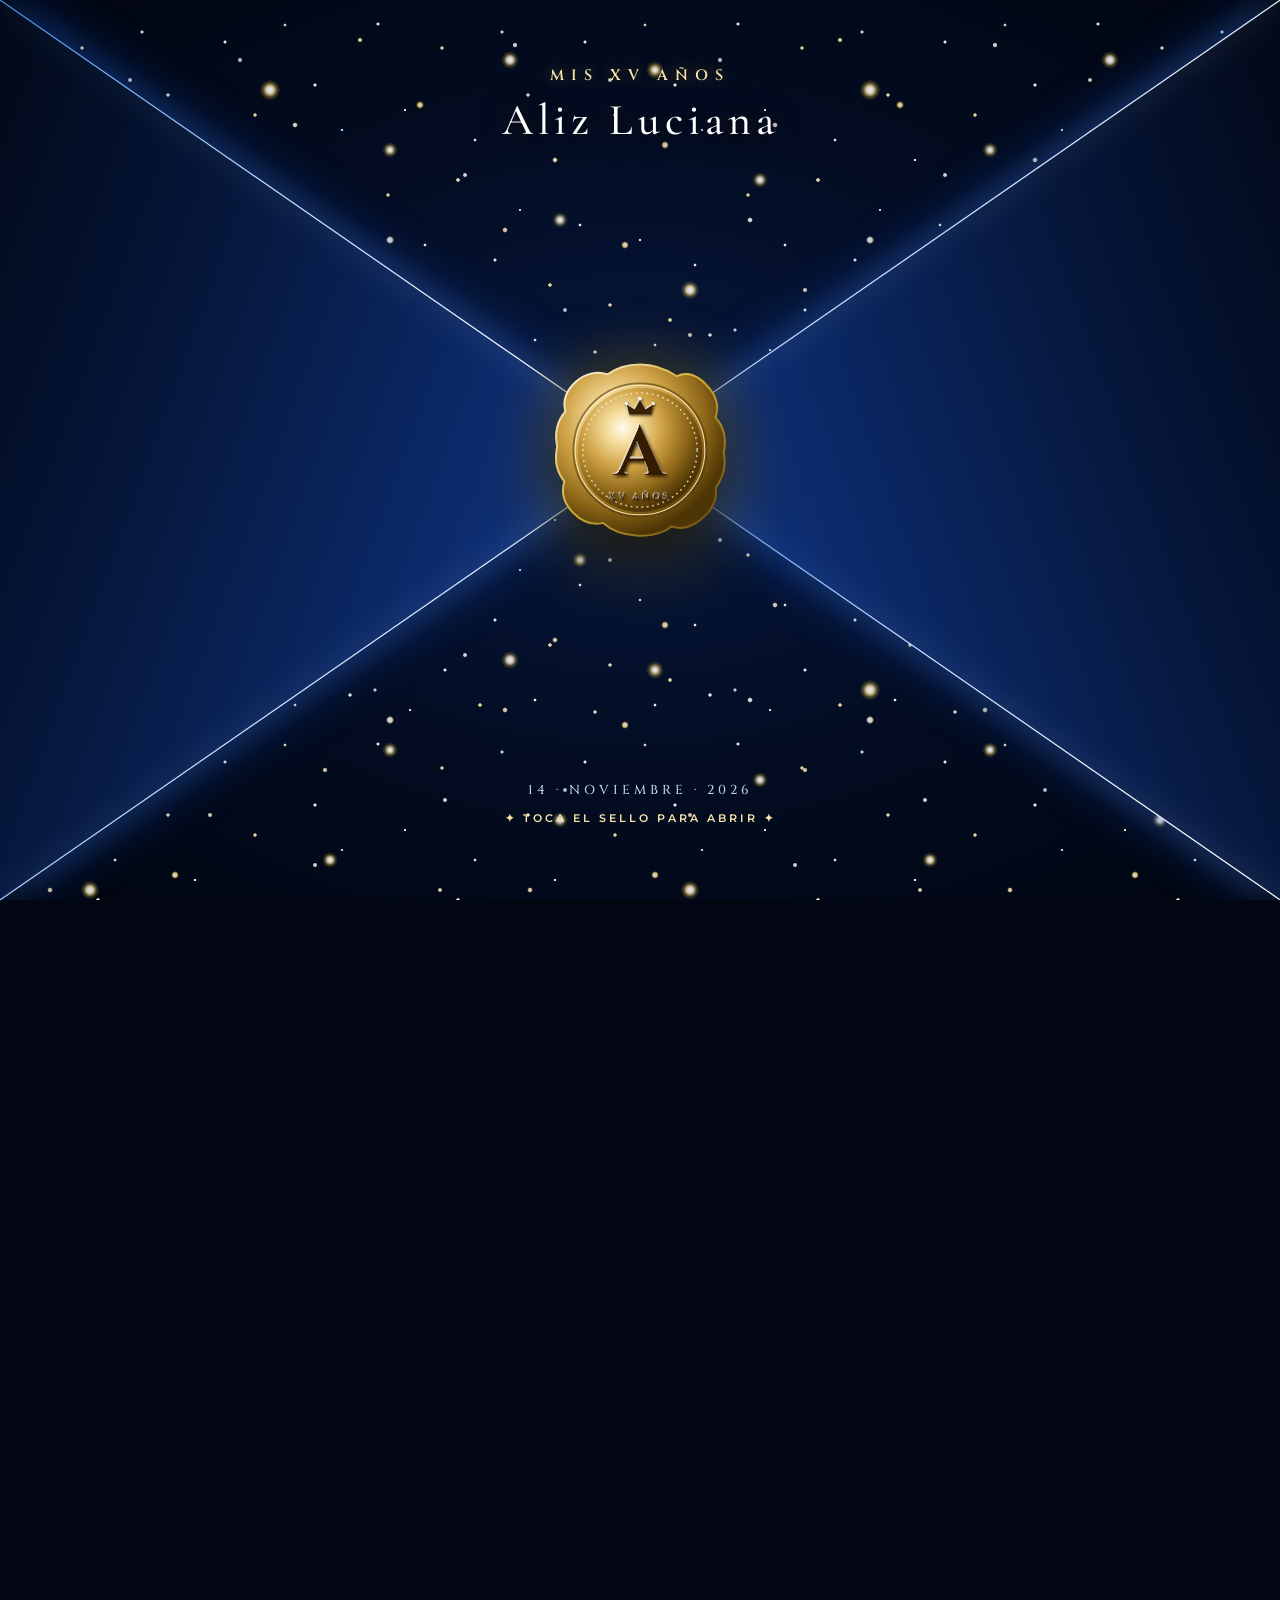
<file: index.html>
<!DOCTYPE html>
<html lang="es">


<head>
    <meta charset="UTF-8">
    <meta name="viewport" content="width=device-width, initial-scale=1.0">

    <!-- Título de la invitación -->
    <title>Mis XV Años | Aliz Luciana</title>

    <!-- Descripción general -->
    <meta name="description"
        content="Con mucha ilusión, te invito a celebrar mis XV años. Acompáñame el 14 de noviembre de 2026 a las 8:00 p. m. para compartir una noche inolvidable.">

    <meta name="author" content="Aliz Luciana">
    <meta name="robots" content="index, follow">
    <meta name="theme-color" content="#06183e">

    <!-- VISTA PREVIA PARA WHATSAPP, FACEBOOK Y OTRAS REDES -->
    <meta property="og:type" content="website">
    <meta property="og:locale" content="es_PE">
    <meta property="og:site_name" content="Mis XV Años">

    <meta property="og:title"
        content="Mis XV Años | Aliz Luciana ✨">

    <meta property="og:description"
        content="Una noche mágica, una nueva historia y momentos inolvidables. Te espero el 14 de noviembre de 2026 a las 8:00 p. m.">

    <meta property="og:url"
        content="https://misxvalizroblez.vercel.app/">

    <!-- Utilizamos la portada que ya tienes en tu proyecto -->
    <meta property="og:image"
        content="https://misxvalizroblez.vercel.app/Images/image.png">

    <meta property="og:image:alt"
        content="Portada de la invitación de los XV años de Aliz Luciana">

    <!-- Compatibilidad con tarjetas de vista previa -->
    <meta name="twitter:card" content="summary_large_image">
    <meta name="twitter:title"
        content="Mis XV Años | Aliz Luciana">
    <meta name="twitter:description"
        content="Acompáñame a celebrar mis XV años el 14 de noviembre de 2026.">
    <meta name="twitter:image"
        content="https://misxvalizroblez.vercel.app/Images/image.png">

    <!-- Google Fonts -->
    <link rel="preconnect" href="https://fonts.googleapis.com">
    <link rel="preconnect" href="https://fonts.gstatic.com" crossorigin>

    <link
        href="https://fonts.googleapis.com/css2?family=Cinzel:wght@400;500;600;700&family=Cormorant+Garamond:ital,wght@0,300;0,400;0,500;0,600;0,700;1,400;1,600&family=Great+Vibes&family=Montserrat:wght@300;400;500;600&display=swap"
        rel="stylesheet">

    <!-- CSS de tu invitación -->
    <link rel="stylesheet" href="styles.css">
</head>


<body>

    <!-- =========================================
         PANTALLA DE ENTRADA: SOBRE REAL CON SELLO A L
    ========================================== -->
    <div id="entrada" class="entrada entrada-sobre">

        <!-- Fondo Estrellado Profundo -->
        <div class="estrellas-fondo" aria-hidden="true"></div>

        <!-- Texto Superior (Cielo Estrellado) -->
        <div class="texto-v-superior">
            <p class="xv-sub">MIS XV AÑOS</p>
            <h1 class="xv-nombre">Aliz Luciana</h1>
        </div>

        <!-- Solapa Izquierda con Borde Resplandeciente -->
        <div class="solapa solapa-izq" aria-hidden="true">
            <svg viewBox="0 0 100 100" preserveAspectRatio="none">
                <defs>
                    <linearGradient id="gradienteFlapIzq" x1="0%" y1="0%" x2="100%" y2="50%">
                        <stop offset="0%" stop-color="#020817" />
                        <stop offset="40%" stop-color="#06183e" />
                        <stop offset="85%" stop-color="#0d2e73" />
                        <stop offset="100%" stop-color="#1443a0" />
                    </linearGradient>
                    <linearGradient id="bordeLuzFlap" x1="0%" y1="0%" x2="100%" y2="50%">
                        <stop offset="0%" stop-color="#55a5ff" stop-opacity="0.85" />
                        <stop offset="50%" stop-color="#c5e0ff" stop-opacity="1" />
                        <stop offset="100%" stop-color="#ffffff" stop-opacity="1" />
                    </linearGradient>
                    <filter id="resplandorLinea" x="-30%" y="-30%" width="160%" height="160%">
                        <feGaussianBlur stdDeviation="1.5" result="glow"/>
                        <feComposite in="SourceGraphic" in2="glow" operator="over"/>
                    </filter>
                </defs>
                <polygon points="0,0 100,50 0,100" fill="url(#gradienteFlapIzq)" />
                <line x1="0" y1="0" x2="100" y2="50" stroke="url(#bordeLuzFlap)" stroke-width="1.2" vector-effect="non-scaling-stroke" filter="url(#resplandorLinea)" />
                <line x1="100" y1="50" x2="0" y2="100" stroke="url(#bordeLuzFlap)" stroke-width="1.2" vector-effect="non-scaling-stroke" filter="url(#resplandorLinea)" />
            </svg>
        </div>

        <!-- Solapa Derecha con Borde Resplandeciente -->
        <div class="solapa solapa-der" aria-hidden="true">
            <svg viewBox="0 0 100 100" preserveAspectRatio="none">
                <defs>
                    <linearGradient id="gradienteFlapDer" x1="100%" y1="0%" x2="0%" y2="50%">
                        <stop offset="0%" stop-color="#020817" />
                        <stop offset="40%" stop-color="#06183e" />
                        <stop offset="85%" stop-color="#0d2e73" />
                        <stop offset="100%" stop-color="#1443a0" />
                    </linearGradient>
                </defs>
                <polygon points="100,0 0,50 100,100" fill="url(#gradienteFlapDer)" />
                <line x1="100" y1="0" x2="0" y2="50" stroke="url(#bordeLuzFlap)" stroke-width="1.2" vector-effect="non-scaling-stroke" filter="url(#resplandorLinea)" />
                <line x1="0" y1="50" x2="100" y2="100" stroke="url(#bordeLuzFlap)" stroke-width="1.2" vector-effect="non-scaling-stroke" filter="url(#resplandorLinea)" />
            </svg>
        </div>

        <!-- Botón Central: Sello de Cera Real con Monograma "A L" -->
        <div class="boton-sello-contenedor">
            <button type="button" class="btn-sello" id="abrirInvitacion" aria-label="Abrir invitación de Aliz Luciana">
                <svg viewBox="0 0 200 200" xmlns="http://www.w3.org/2000/svg">
                    <defs>
                        <radialGradient id="selloCeraGrad" cx="36%" cy="32%" r="68%">
                            <stop offset="0%" stop-color="#fffbee" />
                            <stop offset="18%" stop-color="#f6dfa0" />
                            <stop offset="48%" stop-color="#cda043" />
                            <stop offset="78%" stop-color="#8a6417" />
                            <stop offset="100%" stop-color="#4d3505" />
                        </radialGradient>
                        <linearGradient id="selloBordeLuz" x1="0%" y1="0%" x2="100%" y2="100%">
                            <stop offset="0%" stop-color="#ffffff" />
                            <stop offset="45%" stop-color="#d4af37" />
                            <stop offset="100%" stop-color="#604207" />
                        </linearGradient>
                        <filter id="debossAL" x="-30%" y="-30%" width="160%" height="160%">
                            <feDropShadow dx="-1" dy="-1.5" stdDeviation="0.8" flood-color="#ffffff" flood-opacity="0.65"/>
                            <feDropShadow dx="1.5" dy="2.2" stdDeviation="1.5" flood-color="#2a1801" flood-opacity="0.85"/>
                        </filter>
                    </defs>

                    <!-- Borde exterior orgánico de cera real derretida -->
                    <path d="M100,5 C116,5 129,10 141,18 C153,12 165,18 174,28 C184,38 188,51 184,64 C194,75 196,89 193,103 C196,117 192,131 184,142 C186,155 180,167 170,175 C160,185 147,189 135,185 C124,194 110,196 96,195 C82,194 69,190 59,181 C47,184 35,179 26,170 C16,160 12,148 16,135 C7,124 5,110 8,96 C5,82 8,68 17,57 C14,45 19,33 29,24 C39,15 52,12 64,16 C76,7 89,5 100,5 Z" 
                          fill="url(#selloCeraGrad)" 
                          stroke="url(#selloBordeLuz)" 
                          stroke-width="2.2" />

                    <!-- Borde biselado interior -->
                    <circle cx="100" cy="100" r="74" fill="none" stroke="#543a08" stroke-width="2" opacity="0.6" />
                    <circle cx="100" cy="100" r="72" fill="none" stroke="#fff4cc" stroke-width="1.2" opacity="0.85" />
                    <circle cx="100" cy="100" r="69" fill="url(#selloCeraGrad)" />

                    <!-- Aro de perlas doradas -->
                    <circle cx="100" cy="100" r="63.5" fill="none" stroke="#fff7d9" stroke-width="1.6" stroke-dasharray="2 4" opacity="0.8" />

                    <!-- Corona imperial sobre el monograma -->
                    <g transform="translate(100, 52) scale(0.68)" filter="url(#debossAL)">
                        <path d="M-18,12 L-22,-4 L-9,4 L0,-12 L9,4 L22,-4 L18,12 Z" fill="#382202"/>
                        <circle cx="-22" cy="-5" r="2.2" fill="#fff" opacity="0.95"/>
                        <circle cx="0" cy="-13" r="2.8" fill="#fff" opacity="0.95"/>
                        <circle cx="22" cy="-5" r="2.2" fill="#fff" opacity="0.95"/>
                    </g>

                    <!-- Monograma Central: Letra A Mayúscula Imperial (Aliz) -->
                    <g filter="url(#debossAL)">
                        <text x="100" y="128" 
                              font-family="'Cinzel', Georgia, serif" 
                              font-size="78" 
                              font-weight="700" 
                              fill="#341f02" 
                              text-anchor="middle">A</text>
                    </g>

                    <!-- Texto grabado inferior -->
                    <text x="100" y="156" 
                          font-family="'Cinzel', serif" 
                          font-size="10" 
                          letter-spacing="3" 
                          font-weight="700" 
                          fill="#3a2403" 
                          text-anchor="middle"
                          filter="url(#debossAL)">XV AÑOS</text>
                </svg>
            </button>
        </div>

        <!-- Texto Inferior (Cielo Estrellado) -->
        <div class="texto-v-inferior">
            <p class="fecha-sub">14 · NOVIEMBRE · 2026</p>
            <p class="indicacion">✦ TOCA EL SELLO PARA ABRIR ✦</p>
        </div>

    </div>


    <!-- =========================================
         INVITACIÓN COMPLETA
    ========================================== -->
    <div id="invitacion" class="invitacion">

        <!-- Música de Fondo -->
        <audio id="musica" loop preload="auto">
            <source
                src="music/Bruno Mars - Risk It All [Official Music Video] - Bruno Mars.mp3"
                type="audio/mpeg">
        </audio>

        <!-- Botón Flotante de Música -->
        <button
            type="button"
            id="btnMusica"
            class="btn-musica"
            aria-label="Activar o pausar música">
            <span class="icono-nota">♫</span>
        </button>


        <!-- =========================================
             1. PORTADA PRINCIPAL
        ========================================== -->
        <section class="hero" id="inicio">

           

            <div class="hero-marco">
                <img
                    src="Images/hero.jpg"
                    alt="Invitación oficial de los XV años de Aliz"
                    class="imagen-portada">
                <div class="hero-vignette" aria-hidden="true"></div>
            </div>

            <div class="scroll-indicador" aria-hidden="true">
                <span></span>
                <p>DESLIZA PARA CONTINUAR</p>
                <div class="flecha-abajo">✦</div>
            </div>

        </section>


        <!-- =========================================
             2. MIS PADRES Y HERMANO
        ========================================== -->
        <section class="seccion familia-section" id="familia">

            <div class="estrellas" aria-hidden="true"></div>

            <div class="familia-tarjeta-marco">

                <div class="adorno-superior" aria-hidden="true">
                    <span></span>
                    <span class="simbolo">✧ ✦ ✧</span>
                    <span></span>
                </div>

                <p class="intro-emotiva">
                    Con la bendición de Dios y el amor incondicional de:
                </p>

                <div class="bloque-familiar">
                    <h2 class="titulo-padres">Mis Padres</h2>
                    <p class="nombres-padres">Luz Ramos Ramírez</p>
                    <p class="simbolo-y">&amp;</p>
                    <p class="nombres-padres">Ronald Robles Chaupis</p>
                </div>

                <div class="separador-dorado" aria-hidden="true">
                    <span></span>
                    <span class="rombo">✦</span>
                    <span></span>
                </div>

                <div class="bloque-familiar">
                    <h2 class="titulo-padres">Mi Hermano</h2>
                    <p class="nombres-padres">André Robles Ramos</p>
                </div>

                <p class="familia-dedicatoria">
                    “Gracias por ser mi guía, mi refugio y el motivo de mis mayores alegrías.”
                </p>

            </div>
        </section>


        <!-- =========================================
             3. CUENTA REGRESIVA Y FECHA
        ========================================== -->
        <section class="seccion cuenta" id="fecha">

            <div class="estrellas" aria-hidden="true"></div>

            <p class="frase-emotiva-intro">
               
            </p>

            <div class="fecha-cosmica">

                <div class="fecha-lateral">
                    <span class="sub-label">DÍA</span>
                    <span class="valor-label">SÁBADO</span>
                </div>

                <div class="fecha-centro">
                    <span class="fecha-dia">14</span>
                    <span class="fecha-mes">NOVIEMBRE</span>
                    <span class="fecha-anio">2026</span>
                </div>

                <div class="fecha-lateral">
                    <span class="sub-label">HORA</span>
                    <span class="valor-label">8:00 P.M.</span>
                </div>

            </div>

            <p class="titulo-pequeno">
                ✦ QUE EMPIECE LA CUENTA REGRESIVA ✦
            </p>

            <h2 class="cuenta-titulo">Falta muy poco</h2>

            <div class="contador" role="timer" aria-live="polite">

                <div class="contador-item">
                    <strong id="dias">00</strong>
                    <span>DÍAS</span>
                </div>

                <div class="separador">:</div>

                <div class="contador-item">
                    <strong id="horas">00</strong>
                    <span>HORAS</span>
                </div>

                <div class="separador">:</div>

                <div class="contador-item">
                    <strong id="minutos">00</strong>
                    <span>MINUTOS</span>
                </div>

                <div class="separador">:</div>

                <div class="contador-item">
                    <strong id="segundos">00</strong>
                    <span>SEGUNDOS</span>
                </div>

            </div>

            <a
                href="https://calendar.google.com/calendar/render?action=TEMPLATE&text=Mis+XV+A%C3%B1os+%7C+Aliz&dates=20261115T010000Z/20261115T090000Z&details=Celebraci%C3%B3n+de+los+XV+A%C3%B1os+de+Aliz.+%C2%A1Te+esperamos+para+compartir+una+noche+inolvidable!&location=CELEBRAMOS+EVENTOS,+Av.+Antigua+Panamericana+Norte+Mz.+B+Lt.07,+Puente+Piedra,+Lima"
                target="_blank"
                rel="noopener noreferrer"
                class="btn-dorado btn-agendar">
                <span class="icono-btn">📅</span> AGENDAR EL EVENTO
            </a>

        </section>


        <!-- =========================================
             4. INFORMACIÓN DEL EVENTO (PARTE 1)
        ========================================== -->
        <section class="seccion evento" id="evento">

           

            <p class="titulo-pequeno">
                ✦ DETALLES DE LA CELEBRACIÓN ✦
            </p>

            <h2 class="frase-evento">
                “Porque las noches especiales no brillan solo por sus luces,<br>
                sino por las personas que las hacen inolvidables.”
            </h2>

            <div class="tarjetas-evento">

                <!-- Código de vestimenta -->
                <div class="tarjeta-evento">

                    <div class="icono-evento">
                        <img
                            src="Images/icom.avif"
                            alt="Código de vestimenta">
                    </div>

                    <span class="tarjeta-categoria">CÓDIGO DE VESTIMENTA</span>

                    <strong class="tarjeta-nombre">Formal Elegante</strong>

                    <p class="tarjeta-descripcion">
                        Ven con tu mejor atuendo de fiesta para brillar en esta noche especial.
                    </p>

                    <div class="nota-especial">
                        <span>✦ NOTA IMPORTANTE ✦</span>
                        <p>El color azul marino está reservado exclusivamente para la quinceañera.</p>
                    </div>

                </div>

                <!-- Ubicación y Recepción -->
                <div class="tarjeta-evento">

                    <div class="icono-evento">
                        <div class="icono-svg-dorado" aria-hidden="true">
                            <svg viewBox="0 0 24 24" fill="none" stroke="currentColor" stroke-width="1.8" stroke-linecap="round" stroke-linejoin="round">
                                <path d="M21 10c0 7-9 13-9 13s-9-6-9-13a9 9 0 0 1 18 0z"></path>
                                <circle cx="12" cy="10" r="3"></circle>
                            </svg>
                        </div>
                    </div>

                    <span class="tarjeta-categoria">RECEPCIÓN SOCIAL</span>

                    <strong class="tarjeta-nombre">CELEBRAMOS EVENTOS</strong>

                    <p class="tarjeta-descripcion">
                        Av. Antigua Panamericana Norte Mz. B Lt. 07 Urb. San Antonio de Chaclla, Puente Piedra — Lima, Perú
                    </p>

                    <p class="tarjeta-horario">
                        <span>Inicio de Recepción:</span> 8:00 P.M.
                    </p>

                    <a
                        href="https://www.google.com/maps/place/CELEBRAMOS+EVENTOS,+Av.+Antigua+Panamericana+Norte+Mz.+B+Lt.07+Urb,+San+Antonio+de+Chaclla+15117/@-11.8853926,-77.074973,17z/data=!4m6!3m5!1s0x9105d1f07050048d:0x15f49466985e1d7a!8m2!3d-11.8853926!4d-77.074973!16s%2Fg%2F11q3bdhcjv?hl=es&g_ep=Eg1tbF8yMDI2MTAwNl8wIOC7DCoASAJQAg%3D%3D"
                        target="_blank"
                        rel="noopener noreferrer"
                        class="btn-dorado">
                        <span class="icono-btn">📍</span> VER UBICACIÓN
                    </a>

                </div>

            </div>
        </section>

<!-- =========================================
             7. MIS PADRINOS
        ========================================== -->
        <section class="seccion familia-section" id="padrinos">

            <div class="estrellas" aria-hidden="true"></div>

            <div class="familia-tarjeta-marco">

                <div class="adorno-superior" aria-hidden="true">
                    <span></span>
                    <span class="simbolo">✧ ✦ ✧</span>
                    <span></span>
                </div>

                <p class="intro-emotiva">
                    Acompañándome en este hermoso camino con su cariño y bendición:
                </p>

                <div class="bloque-familiar">
                    <h2 class="titulo-padres">Mis Padrinos</h2>
                    <p class="nombres-padres">Camila Ramos Coronado</p>
                    <p class="simbolo-y">&amp;</p>
                    <p class="nombres-padres">Leoncio Huerta Alejos</p>
                </div>

                <p class="familia-dedicatoria">
                    “Gracias por su apoyo constante y por estar siempre presentes en los momentos más importantes de mi vida.”
                </p>

            </div>

        </section>

        <!-- =========================================
             5. SECCIÓN: MIS RECUERDOS (GALERÍA)
        ========================================== -->
        <section class="seccion galeria" id="recuerdos">

            <div class="estrellas" aria-hidden="true"></div>

            <div class="recuerdos-contenido">

                <p class="titulo-pequeno">✦ MOMENTOS INOLVIDABLES ✦</p>

                <h2 class="recuerdos-titulo">
                    Mis <span>Recuerdos</span>
                </h2>

                <div class="recuerdos-ornamento" aria-hidden="true">
                    <span></span>
                    <span class="ornamento-centro">✧ ✦ ✧</span>
                    <span></span>
                </div>

                <p class="galeria-descripcion">
                    “Cada instante guarda una historia, cada sonrisa un recuerdo
                    y cada recuerdo un pedacito de mi corazón.”
                </p>

                <div class="carrusel">

                    <button
                        type="button"
                        class="carrusel-flecha"
                        id="fotoAnterior"
                        aria-label="Fotografía anterior">
                        &#10094;
                    </button>

                    <div class="carrusel-ventana">

                        <div class="carrusel-pista" id="slider">

                            <div class="carrusel-slide">
                                <div class="foto-marco">
                                    <img
                                        src="Images/foto1.jpeg"
                                        alt="Un sueño hecho recuerdo - Aliz"
                                        loading="lazy">
                                </div>
                                <p>“Un sueño hecho recuerdo”</p>
                            </div>

                            <div class="carrusel-slide">
                                <div class="foto-marco">
                                    <img
                                        src="Images/foto2.jpeg"
                                        alt="Sonrisas que iluminan mi vida - Aliz"
                                        loading="lazy">
                                </div>
                                <p>“Sonrisas que iluminan mi vida”</p>
                            </div>

                            <div class="carrusel-slide">
                                <div class="foto-marco">
                                    <img
                                        src="Images/imagen01.jpeg"
                                        alt="Instantes que nunca olvidaré - Aliz"
                                        loading="lazy">
                                </div>
                                <p>“Instantes que nunca olvidaré”</p>
                            </div>

                            <div class="carrusel-slide">
                                <div class="foto-marco">
                                    <img
                                        src="Images/foto4.jpeg"
                                        alt="Momentos llenos de amor - Aliz"
                                        loading="lazy">
                                </div>
                                <p>“Momentos llenos de amor”</p>
                            </div>

                            <div class="carrusel-slide">
                                <div class="foto-marco">
                                    <img
                                        src="Images/foto3.jpg"
                                        alt="El comienzo de una nueva historia - Aliz"
                                        loading="lazy">
                                </div>
                                <p>“El comienzo de una nueva historia”</p>
                            </div>

                        </div>
                    </div>

                    <button
                        type="button"
                        class="carrusel-flecha"
                        id="fotoSiguiente"
                        aria-label="Fotografía siguiente">
                        &#10095;
                    </button>

                </div>

                <div
                    class="carrusel-puntos"
                    id="dot-indicators"
                    aria-label="Seleccionar fotografía">
                </div>

                <p class="recuerdos-pie">
                    Con todo mi cariño, <span>Aliz ♡</span>
                </p>

            </div>

        </section>


        <!-- =========================================
             6. DETALLES DEL EVENTO (PARTE 2)
        ========================================== -->
        <section class="seccion evento evento-detalles" id="detalles">

        

            <p class="titulo-pequeno">
                ✦ VIVE LA FIESTA CONMIGO ✦
            </p>

            <h2 class="frase-evento">
                Cada detalle ha sido preparado con mucho cariño
            </h2>

            <div class="tarjetas-evento tarjetas-tres">

                <!-- 1. Compartir Fotos -->
                <div class="tarjeta-evento">

                    <div class="icono-evento">
                        <div class="icono-svg-dorado" aria-hidden="true">
                            <svg viewBox="0 0 24 24" fill="none" stroke="currentColor" stroke-width="1.8" stroke-linecap="round" stroke-linejoin="round">
                                <path d="M23 19a2 2 0 0 1-2 2H3a2 2 0 0 1-2-2V8a2 2 0 0 1 2-2h4l2-3h6l2 3h4a2 2 0 0 1 2 2z"></path>
                                <circle cx="12" cy="13" r="4"></circle>
                            </svg>
                        </div>
                    </div>

                    <span class="tarjeta-categoria">COMPARTE TUS FOTOS</span>

                    <strong class="tarjeta-nombre">Recuerdos Inolvidables</strong>

                    <p class="tarjeta-descripcion">
                        Te invito a capturar y compartir los momentos más especiales de la noche a través de tus fotografías.
                    </p>

                    <div class="hashtag-box">
                        <span>#MisXVAñosAliz</span>
                    </div>

                </div>

                <!-- 2. Playlist / Música -->
                <div class="tarjeta-evento">

                    <div class="icono-evento">
                        <div class="icono-svg-dorado" aria-hidden="true">
                            <svg viewBox="0 0 24 24" fill="none" stroke="currentColor" stroke-width="1.8" stroke-linecap="round" stroke-linejoin="round">
                                <path d="M9 18V5l12-2v13"></path>
                                <circle cx="6" cy="18" r="3"></circle>
                                <circle cx="18" cy="16" r="3"></circle>
                            </svg>
                        </div>
                    </div>

                    <span class="tarjeta-categoria">MÚSICA EN VIVO &amp; FIESTA</span>

                    <strong class="tarjeta-nombre">¡Arma la Pista!</strong>

                    <p class="tarjeta-descripcion">
                        Tú eliges el ritmo de la fiesta. Cuéntame qué canciones no pueden faltar para bailar toda la noche.
                    </p>

                    <a
                        <a href="https://open.spotify.com/playlist/4QZ2ztzBqGzXtcaJQl9YHR?si=03d6995ea7734f2b&pt=5aba0b598e101ea2fab42efba1b20884" 
                        target="_blank"
                        rel="noopener noreferrer"
                        class="btn-dorado">
                        <span class="icono-btn">🎵</span> SUGERIR CANCIÓN
                    </a>

                </div>

                <!-- 3. Sugerencia de Regalo -->
                <div class="tarjeta-evento">

                    <div class="icono-evento">
                        <div class="icono-svg-dorado" aria-hidden="true">
                            <svg viewBox="0 0 24 24" fill="none" stroke="currentColor" stroke-width="1.8" stroke-linecap="round" stroke-linejoin="round">
                                <path d="M20 12v10H4V12"></path>
                                <path d="M2 7h20v5H2z"></path>
                                <path d="M12 22V7"></path>
                                <path d="M12 7H7.5a2.5 2.5 0 0 1 0-5C11 2 12 7 12 7z"></path>
                                <path d="M12 7h4.5a2.5 2.5 0 0 0 0-5C13 2 12 7 12 7z"></path>
                            </svg>
                        </div>
                    </div>

                    <span class="tarjeta-categoria">SUGERENCIA DE REGALO</span>

                    <strong class="tarjeta-nombre">Lluvia de Sobres</strong>

                    <p class="tarjeta-descripcion">
                        Tu presencia es mi mejor y más grande regalo. Pero si deseas hacerme un presente, dispondremos de un baúl de lluvia de sobres el día del evento.
                    </p>

                    <div class="icono-adorno-sobre" aria-hidden="true">
                        ✉ ✧ ✉
                    </div>

                </div>

            </div>

        </section>


        


        <!-- =========================================
             8. CONFIRMACIÓN DE ASISTENCIA
        ========================================== -->
        <section class="seccion confirmacion" id="confirmacion">

         

            <div class="confirmacion-caja">

                <div class="adorno-corona" aria-hidden="true"></div>

                <p class="titulo-pequeno">
                    ✦ TU PRESENCIA ES MI MEJOR REGALO ✦
                </p>

                <h2 class="confirmacion-titulo">¿Nos acompañas?</h2>

                <div class="separador-dorado" aria-hidden="true">
                    <span></span>
                    <span class="rombo">✧</span>
                    <span></span>
                </div>

                <p class="confirmacion-texto">
                    Para mí y mi familia es muy importante contar con tu presencia para compartir juntos esta noche tan soñada.
                </p>

                <p class="confirmacion-aviso">
                    Por favor confirma tu asistencia antes del <strong>10 de Noviembre</strong> para mantenerte en nuestra lista exclusiva de invitados.
                </p>

                <a
                   <a href="https://wa.me/51988916490?text=Estimada%20Aliz.%20Gusto%20con%20saludarla%20cordialmente.%20Expreso%20mi%20m%C3%A1s%20sincero%20agradecimiento%20por%20la%20amable%20invitaci%C3%B3n.%0APor%20medio%20del%20mensaje,%20confirmo%20mi%20asistencia%20a%20la%20celebraci%C3%B3n%20de%20sus%2015%20a%C3%B1os."
                    target="_blank"
                    rel="noopener noreferrer"
                    class="btn-dorado btn-confirmar">
                    <span class="icono-btn">💬</span> CONFIRMAR ASISTENCIA
                </a>

            </div>

        </section>


        <!-- =========================================
     9. CIERRE
========================================== -->
<section class="cierre" id="cierre">

    <div class="estrellas" aria-hidden="true"></div>

    <div class="cierre-overlay" aria-hidden="true"></div>

    <div class="cierre-contenido">

        <!-- 1. ALIZ (ARRIBA) -->
        <h2 class="cierre-nombre">Aliz</h2>

        <!-- 2. LA RAYA (ADORNO) -->
        <div class="adorno-dorado" aria-hidden="true">
            ✦ ──────── ✧ ──────── ✦
        </div>

        <!-- 3. MIS XV AÑOS (ABAJO) -->
        <p class="cierre-copy">
            MIS XV AÑOS
        </p>

    </div>
</section>
    </div>


    <!-- JAVASCRIPT -->
    <script src="script.js"></script>

</body>
</html>
</file>
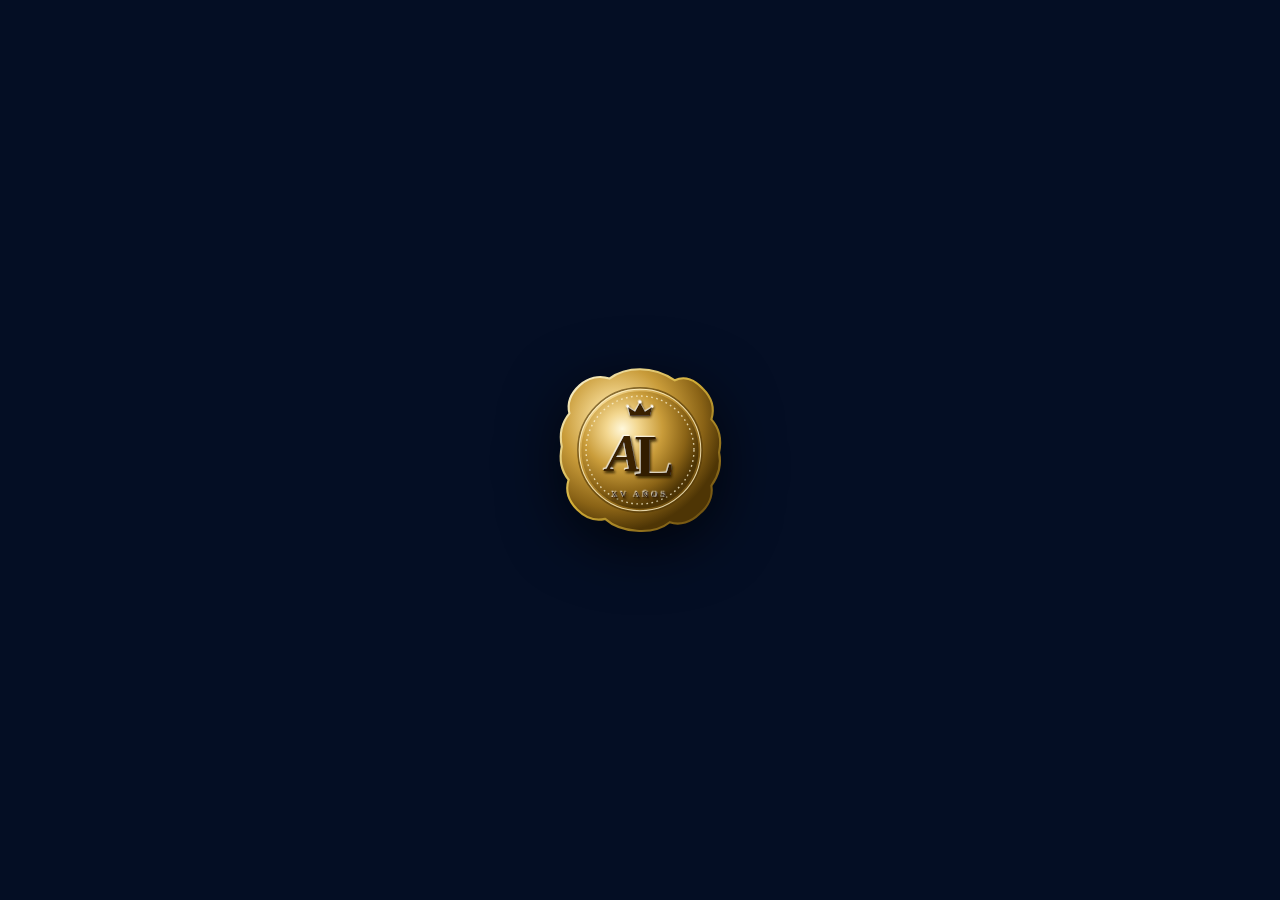
<file: scratch_sello.html>
<!DOCTYPE html>
<html>
<head>
<meta charset="utf-8">
<style>
body { background: #040e24; display: flex; justify-content: center; align-items: center; min-height: 100vh; margin: 0; }
.sello { width: 170px; height: 170px; cursor: pointer; filter: drop-shadow(0 15px 30px rgba(0,0,0,0.7)); }
</style>
</head>
<body>
<div class="sello">
<svg viewBox="0 0 200 200" xmlns="http://www.w3.org/2000/svg">
  <defs>
    <radialGradient id="selloGradiente" cx="35%" cy="32%" r="68%">
      <stop offset="0%" stop-color="#fff8db" />
      <stop offset="20%" stop-color="#f3d790" />
      <stop offset="50%" stop-color="#c99c3a" />
      <stop offset="80%" stop-color="#8a6316" />
      <stop offset="100%" stop-color="#4e3505" />
    </radialGradient>
    <linearGradient id="bordeLuz" x1="0%" y1="0%" x2="100%" y2="100%">
      <stop offset="0%" stop-color="#fffce8" />
      <stop offset="45%" stop-color="#d4af37" />
      <stop offset="100%" stop-color="#5a3d07" />
    </linearGradient>
    <filter id="deboss" x="-25%" y="-25%" width="150%" height="150%">
      <feDropShadow dx="-1" dy="-1.5" stdDeviation="0.8" flood-color="#ffffff" flood-opacity="0.7"/>
      <feDropShadow dx="1.5" dy="2.5" stdDeviation="1.5" flood-color="#2d1d02" flood-opacity="0.85"/>
    </filter>
  </defs>

  <!-- Sello de cera con bordes orgánicos -->
  <path d="M100,5 C116,5 129,10 141,18 C153,12 165,18 174,28 C184,38 188,51 184,64 C194,75 196,89 193,103 C196,117 192,131 184,142 C186,155 180,167 170,175 C160,185 147,189 135,185 C124,194 110,196 96,195 C82,194 69,190 59,181 C47,184 35,179 26,170 C16,160 12,148 16,135 C7,124 5,110 8,96 C5,82 8,68 17,57 C14,45 19,33 29,24 C39,15 52,12 64,16 C76,7 89,5 100,5 Z" 
        fill="url(#selloGradiente)" 
        stroke="url(#bordeLuz)" 
        stroke-width="2.5" />

  <!-- Borde interior bajo relieve -->
  <circle cx="100" cy="100" r="73" fill="none" stroke="#543a08" stroke-width="2" opacity="0.65" />
  <circle cx="100" cy="100" r="71.5" fill="none" stroke="#fff4cc" stroke-width="1.2" opacity="0.8" />
  <circle cx="100" cy="100" r="69" fill="url(#selloGradiente)" />

  <!-- Anillo perlado decorativo -->
  <circle cx="100" cy="100" r="63.5" fill="none" stroke="#fff7d9" stroke-width="1.6" stroke-dasharray="2 4" opacity="0.75" />

  <!-- Corona imperial superior -->
  <g transform="translate(100, 52) scale(0.65)" filter="url(#deboss)">
    <path d="M-18,12 L-22,-4 L-9,4 L0,-12 L9,4 L22,-4 L18,12 Z" fill="#3a2403"/>
    <circle cx="-22" cy="-5" r="2.2" fill="#fff" opacity="0.95"/>
    <circle cx="0" cy="-13" r="2.8" fill="#fff" opacity="0.95"/>
    <circle cx="22" cy="-5" r="2.2" fill="#fff" opacity="0.95"/>
  </g>

  <!-- Monograma A L grabado -->
  <g filter="url(#deboss)">
    <text x="81" y="125" 
          font-family="'Cormorant Garamond', 'Cinzel', Georgia, serif" 
          font-size="62" 
          font-weight="700" 
          font-style="italic" 
          fill="#3b2302" 
          text-anchor="middle">A</text>
    <text x="117" y="131" 
          font-family="'Great Vibes', cursive" 
          font-size="70" 
          font-weight="600" 
          fill="#331e01" 
          text-anchor="middle">L</text>
  </g>

  <!-- Subtítulo XV AÑOS -->
  <text x="100" y="156" 
        font-family="'Cinzel', serif" 
        font-size="10.5" 
        letter-spacing="3" 
        font-weight="700" 
        fill="#3d2603" 
        text-anchor="middle"
        filter="url(#deboss)">XV AÑOS</text>
</svg>
</div>
</body>
</html>
</file>
<file: styles.css>
/* =========================================================*

*&#xA0;  INVITACIÓN MIS XV AÑOS · ALIZ*

*&#xA0;  Tema: Azul Marino Real & Dorado Elegante (Formal)*

*&#xA0;  ========================================================= */



/* =========================================================*

*&#xA0;  1. VARIABLES Y SISTEMA DE DISEÑO*

*&#xA0;  ========================================================= */

:root {

    /* Paleta Azul Marino */

    --azul-noche: #020713;

    --azul-profundo: #040e24;

    --azul-marino: #071638;

    --azul-real: #0c2356;

    --azul-medio: #143373;

    --azul-brillo: rgba(20, 51, 115, 0.45);



    /* Paleta Oro de Lujo */

    --dorado-puro: #d4af37;

    --dorado-claro: #f7e4a8;

    --dorado-champagne: #faedd0;

    --dorado-oscuro: #9f7b24;

    --dorado-gradiente: linear-gradient(135deg, #faedd0 0%, #d4af37 50%, #9f7b24 100%);

    --dorado-texto: linear-gradient(135deg, #ffffff 0%, #f7e4a8 40%, #d4af37 100%);



    /* Bordes y Sombras */

    --borde-dorado: rgba(212, 175, 55, 0.35);

    --borde-dorado-brillante: rgba(247, 228, 168, 0.7);

    --sombra-dorada: 0 0 25px rgba(212, 175, 55, 0.22);

    --sombra-tarjeta: 0 15px 35px rgba(0, 0, 0, 0.45);



    /* Textos */

    --texto-blanco: #ffffff;

    --texto-crema: #f7f3e8;

    --texto-suave: #c0d1ec;

    --texto-dorado: #f5de99;



    /* Fondos de Paneles */

    --panel-azul: rgba(4, 15, 38, 0.82);

    --panel-azul-hover: rgba(7, 24, 61, 0.94);

    --panel-blur: blur(14px);



    /* Tipografías */

    --fuente-display: "Cinzel", "Cormorant Garamond", serif;

    --fuente-titulo: "Cormorant Garamond", Georgia, serif;

    --fuente-cursiva: "Great Vibes", cursive;

    --fuente-texto: "Montserrat", -apple-system, sans-serif;

}



/* =========================================================*

*&#xA0;  2. RESET Y BASES GLOBALES*

*&#xA0;  ========================================================= */

*,

*::before,

*::after {

    margin: 0;

    padding: 0;

    box-sizing: border-box;

}



html {

    scroll-behavior: smooth;

    background-color: var(--azul-noche);

    color: var(--texto-crema);

}



body {

    min-height: 100vh;

    min-height: 100dvh;

    width: 100%;

    background: radial-gradient(ellipse at top center,

            #0a1d47 0%,

            #040e24 45%,

            #020713 100%);

    background-attachment: fixed;

    color: var(--texto-crema);

    font-family: var(--fuente-texto);

    font-size: 15px;

    line-height: 1.7;

    overflow-x: hidden;

    -webkit-font-smoothing: antialiased;

    -moz-osx-font-smoothing: grayscale;

}



img {

    display: block;

    max-width: 100%;

    height: auto;

}



button,

a {

    -webkit-tap-highlight-color: transparent;

    font-family: inherit;

}



button:focus-visible,

a:focus-visible {

    outline: 2px solid var(--dorado-claro);

    outline-offset: 4px;

}



::selection {

    background: var(--dorado-puro);

    color: var(--azul-noche);

}



/* =========================================================*

*&#xA0;  3. ESTRELLAS Y AMBIENTE CÓSMICO*

*&#xA0;  ========================================================= */

.estrellas,

.estrellas-fondo {

    position: absolute;

    inset: 0;

    pointer-events: none;

    z-index: 1;

    overflow: hidden;

    opacity: 0.92;

    background-image:

        radial-gradient(circle at 18px 24px, #ffffff 0, #ffffff 1.2px, transparent 1.8px),

        radial-gradient(circle at 45px 110px, #faedd0 0, #faedd0 1px, transparent 1.6px),

        radial-gradient(circle at 82px 48px, #f7e4a8 0, #f7e4a8 1.3px, transparent 2px),

        radial-gradient(circle at 115px 140px, #ffffff 0, #ffffff 1.1px, transparent 1.7px),

        radial-gradient(circle at 142px 32px, #c8e2ff 0, #c8e2ff 1.2px, transparent 1.9px),

        radial-gradient(circle at 168px 95px, #faedd0 0, #faedd0 1.3px, transparent 2px),

        radial-gradient(circle at 195px 160px, #ffffff 0, #ffffff 1px, transparent 1.6px),

        radial-gradient(circle at 225px 42px, #ffffff 0, #ffffff 1.2px, transparent 1.8px),

        radial-gradient(circle at 255px 115px, #f7e4a8 0, #f7e4a8 1.3px, transparent 2.1px),

        radial-gradient(circle at 285px 25px, #faedd0 0, #faedd0 1.1px, transparent 1.7px),

        radial-gradient(circle at 315px 85px, #ffffff 0, #ffffff 1.2px, transparent 1.9px),

        radial-gradient(circle at 342px 130px, #c8e2ff 0, #c8e2ff 1px, transparent 1.6px),

        radial-gradient(circle at 28px 195px, #f7e4a8 0, #f7e4a8 1.3px, transparent 2px),

        radial-gradient(circle at 65px 245px, #ffffff 0, #ffffff 1.1px, transparent 1.7px),

        radial-gradient(circle at 98px 180px, #faedd0 0, #faedd0 1.4px, transparent 2.2px),

        radial-gradient(circle at 135px 260px, #ffffff 0, #ffffff 1.2px, transparent 1.8px),

        radial-gradient(circle at 160px 210px, #c8e2ff 0, #c8e2ff 1px, transparent 1.6px),

        radial-gradient(circle at 190px 285px, #f7e4a8 0, #f7e4a8 1.4px, transparent 2.1px),

        radial-gradient(circle at 220px 225px, #ffffff 0, #ffffff 1.1px, transparent 1.7px),

        radial-gradient(circle at 250px 305px, #faedd0 0, #faedd0 1.3px, transparent 2px),

        radial-gradient(circle at 280px 240px, #ffffff 0, #ffffff 1px, transparent 1.6px),

        radial-gradient(circle at 310px 320px, #f7e4a8 0, #f7e4a8 1.4px, transparent 2.2px),

        radial-gradient(circle at 335px 265px, #ffffff 0, #ffffff 1.1px, transparent 1.7px),

        radial-gradient(circle at 15px 330px, #c8e2ff 0, #c8e2ff 1.2px, transparent 1.9px),

        radial-gradient(circle at 50px 350px, #faedd0 0, #faedd0 1px, transparent 1.6px),

        radial-gradient(circle at 85px 310px, #ffffff 0, #ffffff 1.2px, transparent 1.8px),

        radial-gradient(circle at 120px 345px, #f7e4a8 0, #f7e4a8 1.4px, transparent 2.1px),

        radial-gradient(circle at 175px 340px, #ffffff 0, #ffffff 1.1px, transparent 1.7px),

        radial-gradient(circle at 235px 352px, #faedd0 0, #faedd0 1.3px, transparent 2px),

        radial-gradient(circle at 295px 345px, #ffffff 0, #ffffff 1.1px, transparent 1.7px),

        radial-gradient(circle at 350px 335px, #ffffff 0, #ffffff 1.3px, transparent 2px);

    background-size: 360px 360px;

    background-repeat: repeat;

    animation: moverEstrellas1 26s linear infinite;

    will-change: background-position;

}



.estrellas::before,

.estrellas-fondo::before {

    content: "";

    position: absolute;

    inset: 0;

    pointer-events: none;

    opacity: 0.9;

    background-image:

        radial-gradient(circle at 35px 45px, #ffffff 0, #ffffff 1.5px, transparent 2.5px),

        radial-gradient(circle at 75px 160px, #ffffff 0, #f7e4a8 1.6px, transparent 2.8px),

        radial-gradient(circle at 130px 80px, #ffffff 0, #faedd0 1.4px, transparent 2.4px),

        radial-gradient(circle at 185px 145px, #ffffff 0, #ffffff 1.2px, #ffd768 2.2px, transparent 3.8px),

        radial-gradient(circle at 240px 60px, #ffffff 0, #b8d8ff 1.5px, transparent 2.6px),

        radial-gradient(circle at 295px 125px, #ffffff 0, #faedd0 1.6px, transparent 2.8px),

        radial-gradient(circle at 360px 40px, #ffffff 0, #f7e4a8 1.5px, transparent 2.6px),

        radial-gradient(circle at 420px 105px, #ffffff 0, #ffffff 1.3px, #d4af37 2.4px, transparent 4px),

        radial-gradient(circle at 465px 175px, #ffffff 0, #ffffff 1.4px, transparent 2.4px),

        radial-gradient(circle at 25px 230px, #ffffff 0, #f7e4a8 1.6px, transparent 2.8px),

        radial-gradient(circle at 85px 310px, #ffffff 0, #b8d8ff 1.4px, transparent 2.5px),

        radial-gradient(circle at 145px 245px, #ffffff 0, #ffffff 1.2px, #ffd768 2.2px, transparent 3.8px),

        radial-gradient(circle at 210px 335px, #ffffff 0, #faedd0 1.4px, transparent 2.5px),

        radial-gradient(circle at 270px 220px, #ffffff 0, #ffffff 1.6px, transparent 2.8px),

        radial-gradient(circle at 325px 290px, #ffffff 0, #f7e4a8 1.5px, transparent 2.6px),

        radial-gradient(circle at 390px 240px, #ffffff 0, #ffffff 1.3px, #faedd0 2.4px, transparent 4px),

        radial-gradient(circle at 445px 320px, #ffffff 0, #ffffff 1.4px, transparent 2.5px),

        radial-gradient(circle at 50px 410px, #ffffff 0, #f7e4a8 1.6px, transparent 2.8px),

        radial-gradient(circle at 115px 450px, #ffffff 0, #faedd0 1.4px, transparent 2.5px),

        radial-gradient(circle at 175px 395px, #ffffff 0, #ffffff 1.2px, #ffd768 2.2px, transparent 3.8px),

        radial-gradient(circle at 250px 440px, #ffffff 0, #b8d8ff 1.5px, transparent 2.6px),

        radial-gradient(circle at 315px 385px, #ffffff 0, #ffffff 1.4px, transparent 2.4px),

        radial-gradient(circle at 380px 435px, #ffffff 0, #f7e4a8 1.6px, transparent 2.8px),

        radial-gradient(circle at 440px 410px, #ffffff 0, #faedd0 1.4px, transparent 2.5px);

    background-size: 480px 480px;

    background-repeat: repeat;

    animation:

        moverEstrellas2 19s linear infinite,

        titilarEstrellasSuave 3.2s ease-in-out infinite alternate;

    will-change: background-position, opacity;

}



.estrellas::after,

.estrellas-fondo::after {

    content: "";

    position: absolute;

    inset: 0;

    pointer-events: none;

    opacity: 0.96;

    background-image:

        radial-gradient(circle at 55px 70px, #ffffff 0, #ffffff 1.6px, rgba(247, 228, 168, 0.85) 3.2px, rgba(212, 175, 55, 0.35) 6px, transparent 9px),

        radial-gradient(circle at 160px 180px, #ffffff 0, #ffffff 1.4px, rgba(250, 237, 208, 0.8) 3px, rgba(212, 175, 55, 0.3) 5.5px, transparent 8px),

        radial-gradient(circle at 270px 90px, #ffffff 0, #ffffff 2px, rgba(247, 228, 168, 0.95) 4px, rgba(212, 175, 55, 0.4) 7px, transparent 10.5px),

        radial-gradient(circle at 390px 150px, #ffffff 0, #ffffff 1.5px, rgba(247, 228, 168, 0.8) 3px, rgba(212, 175, 55, 0.3) 5.5px, transparent 8px),

        radial-gradient(circle at 510px 60px, #ffffff 0, #ffffff 1.8px, rgba(250, 237, 208, 0.85) 3.5px, rgba(212, 175, 55, 0.35) 6px, transparent 9px),

        radial-gradient(circle at 90px 290px, #ffffff 0, #ffffff 1.8px, rgba(247, 228, 168, 0.9) 3.8px, rgba(212, 175, 55, 0.35) 6.5px, transparent 9.5px),

        radial-gradient(circle at 215px 380px, #ffffff 0, #ffffff 2.2px, rgba(250, 237, 208, 0.95) 4.5px, rgba(212, 175, 55, 0.45) 7.5px, transparent 11px),

        radial-gradient(circle at 330px 260px, #ffffff 0, #ffffff 1.5px, rgba(247, 228, 168, 0.85) 3.2px, rgba(212, 175, 55, 0.3) 5.5px, transparent 8px),

        radial-gradient(circle at 465px 340px, #ffffff 0, #ffffff 2px, rgba(247, 228, 168, 0.9) 4px, rgba(212, 175, 55, 0.35) 6.5px, transparent 9.5px),

        radial-gradient(circle at 560px 220px, #ffffff 0, #ffffff 1.5px, rgba(250, 237, 208, 0.8) 3px, rgba(212, 175, 55, 0.3) 5.5px, transparent 8px),

        radial-gradient(circle at 40px 480px, #ffffff 0, #ffffff 1.8px, rgba(247, 228, 168, 0.85) 3.8px, rgba(212, 175, 55, 0.35) 6.5px, transparent 9.5px),

        radial-gradient(circle at 170px 520px, #ffffff 0, #ffffff 1.5px, rgba(250, 237, 208, 0.8) 3px, rgba(212, 175, 55, 0.3) 5.5px, transparent 8px),

        radial-gradient(circle at 285px 450px, #ffffff 0, #ffffff 2.2px, rgba(247, 228, 168, 0.95) 4.5px, rgba(212, 175, 55, 0.45) 7.5px, transparent 11px),

        radial-gradient(circle at 410px 530px, #ffffff 0, #ffffff 1.5px, rgba(247, 228, 168, 0.85) 3.2px, rgba(212, 175, 55, 0.3) 5.5px, transparent 8px),

        radial-gradient(circle at 530px 460px, #ffffff 0, #ffffff 1.8px, rgba(250, 237, 208, 0.85) 3.5px, rgba(212, 175, 55, 0.35) 6px, transparent 9px),

        radial-gradient(circle at 580px 560px, #ffffff 0, #ffffff 1.5px, rgba(247, 228, 168, 0.8) 3px, rgba(212, 175, 55, 0.3) 5.5px, transparent 8px);

    background-size: 600px 600px;

    background-repeat: repeat;

    animation:

        moverEstrellas3 32s linear infinite,

        titilarEstrellas 4.2s ease-in-out infinite alternate;

    will-change: background-position, opacity, filter;

}



@keyframes moverEstrellas1 {

    from {

        background-position: 0 0;

    }

    to {

        background-position: -360px -720px;

    }

}



@keyframes moverEstrellas2 {

    from {

        background-position: 0 0;

    }

    to {

        background-position: 480px -960px;

    }

}



@keyframes moverEstrellas3 {

    from {

        background-position: 0 0;

    }

    to {

        background-position: -600px -1200px;

    }

}



@keyframes titilarEstrellasSuave {

    0%,
    100% {

        opacity: 0.72;

    }

    50% {

        opacity: 0.98;

    }

}



@keyframes titilarEstrellas {

    0%,
    100% {

        opacity: 0.78;

        filter: drop-shadow(0 0 2px rgba(247, 228, 168, 0.5));

    }

    50% {

        opacity: 1;

        filter: drop-shadow(0 0 6px rgba(247, 228, 168, 0.95)) drop-shadow(0 0 11px rgba(212, 175, 55, 0.5));

    }

}



@media (prefers-reduced-motion: reduce) {

    .estrellas,

    .estrellas-fondo,

    .estrellas::before,

    .estrellas-fondo::before,

    .estrellas::after,

    .estrellas-fondo::after {

        animation-duration: 90s;

    }

}



/* =========================================================*

*&#xA0;  4. PANTALLA DE ENTRADA: SOBRE REAL CON SELLO A L*

*&#xA0;  ========================================================= */

.entrada-sobre {

    position: fixed;

    inset: 0;

    z-index: 99999;

    display: flex;

    align-items: center;

    justify-content: center;

    width: 100%;

    min-height: 100vh;

    min-height: 100dvh;

    background: radial-gradient(ellipse at center, #071a42 0%, #030c22 50%, #01050f 100%);

    overflow: hidden;

    user-select: none;

    transition: opacity 1s cubic-bezier(0.4, 0, 0.2, 1), visibility 1s cubic-bezier(0.4, 0, 0.2, 1);

}



.entrada-sobre.salida {

    opacity: 0;

    visibility: hidden;

    pointer-events: none;

}



/* Solapas Diagonales del Sobre */

.solapa {

    position: absolute;

    top: 0;

    height: 100%;

    width: 50.8%;

    z-index: 3;

    pointer-events: none;

    transition: transform 1.25s cubic-bezier(0.22, 1, 0.36, 1);

    will-change: transform;

}



.solapa-izq {

    left: 0;

    filter: drop-shadow(4px 0 25px rgba(20, 90, 230, 0.45));

}



.solapa-der {

    right: 0;

    filter: drop-shadow(-4px 0 25px rgba(20, 90, 230, 0.45));

}



.solapa svg {

    width: 100%;

    height: 100%;

    display: block;

}



/* Textos Formales en los Espacios V */

.texto-v-superior {

    position: absolute;

    top: 7%;

    left: 50%;

    transform: translateX(-50%);

    z-index: 2;

    text-align: center;

    pointer-events: none;

    width: 90%;

    max-width: 460px;

    transition: opacity 0.7s ease, transform 0.7s ease;

}



.texto-v-superior .xv-sub {

    font-family: var(--fuente-display);

    font-size: clamp(11px, 2.5vw, 15px);

    font-weight: 600;

    letter-spacing: 7px;

    color: var(--dorado-claro);

    text-shadow: 0 0 15px rgba(212, 175, 55, 0.5);

    margin-bottom: 6px;

}



.texto-v-superior .xv-nombre {

    font-family: var(--fuente-titulo);

    font-size: clamp(28px, 6.5vw, 44px);

    font-weight: 500;

    letter-spacing: 5px;

    color: #ffffff;

    text-shadow: 0 2px 20px rgba(0, 0, 0, 0.9), 0 0 35px rgba(212, 175, 55, 0.35);

    line-height: 1.15;

}



.texto-v-inferior {

    position: absolute;

    bottom: 8%;

    left: 50%;

    transform: translateX(-50%);

    z-index: 2;

    text-align: center;

    pointer-events: none;

    width: 90%;

    max-width: 460px;

    transition: opacity 0.7s ease, transform 0.7s ease;

}



.texto-v-inferior .fecha-sub {

    font-family: var(--fuente-display);

    font-size: clamp(10px, 2.2vw, 13px);

    font-weight: 500;

    letter-spacing: 4px;

    color: var(--texto-suave);

    margin-bottom: 8px;

}



.texto-v-inferior .indicacion {

    font-family: var(--fuente-texto);

    font-size: clamp(9px, 2vw, 11px);

    font-weight: 600;

    letter-spacing: 3px;

    color: var(--dorado-claro);

    text-transform: uppercase;

    animation: pulsoTexto 2.2s infinite ease-in-out;

}



@keyframes pulsoTexto {

    0%,
    100% {

        opacity: 0.65;

        transform: scale(0.98);

    }

    50% {

        opacity: 1;

        transform: scale(1.02);

    }

}



/* Botón Central: Sello de Cera con Monograma A L */

.boton-sello-contenedor {

    position: absolute;

    top: 50%;

    left: 50%;

    transform: translate(-50%, -50%);

    z-index: 10;

    display: flex;

    flex-direction: column;

    align-items: center;

    justify-content: center;

}



.btn-sello {

    width: clamp(130px, 26vw, 180px);

    height: clamp(130px, 26vw, 180px);

    border: none;

    background: transparent;

    cursor: pointer;

    border-radius: 50%;

    padding: 0;

    outline: none;

    position: relative;

    filter: drop-shadow(0 15px 35px rgba(0, 0, 0, 0.85)) drop-shadow(0 0 25px rgba(212, 175, 55, 0.4));

    transition: transform 0.35s cubic-bezier(0.16, 1, 0.3, 1), filter 0.35s ease;

    animation: respirarSello 3.2s infinite ease-in-out;

}



@keyframes respirarSello {

    0%,
    100% {

        transform: scale(1);

        filter: drop-shadow(0 15px 35px rgba(0, 0, 0, 0.85)) drop-shadow(0 0 25px rgba(212, 175, 55, 0.35));

    }

    50% {

        transform: scale(1.04);

        filter: drop-shadow(0 18px 40px rgba(0, 0, 0, 0.95)) drop-shadow(0 0 42px rgba(247, 228, 168, 0.7));

    }

}



.btn-sello:hover {

    transform: scale(1.08);

    animation: none;

    filter: drop-shadow(0 20px 45px rgba(0, 0, 0, 0.95)) drop-shadow(0 0 45px rgba(247, 228, 168, 0.85));

}



.btn-sello:active {

    transform: scale(0.96);

}



.btn-sello svg {

    width: 100%;

    height: 100%;

    display: block;

}



/* Animación de Apertura del Sobre */

.entrada-sobre.abriendo .solapa-izq {

    transform: translateX(-110%);

}



.entrada-sobre.abriendo .solapa-der {

    transform: translateX(110%);

}



.entrada-sobre.abriendo .boton-sello-contenedor {

    transform: translate(-50%, -50%) scale(1.22);

    opacity: 0;

    transition: transform 0.85s cubic-bezier(0.22, 1, 0.36, 1), opacity 0.75s ease;

}



.entrada-sobre.abriendo .texto-v-superior,

.entrada-sobre.abriendo .texto-v-inferior {

    opacity: 0;

    transform: translate(-50%, -25px);

}



/* =========================================================*

*&#xA0;  5. ESTRUCTURA DE LA INVITACIÓN ACTIVA*

*&#xA0;  ========================================================= */

.invitacion {

    position: relative;

    width: 100%;

    min-height: 100vh;

    opacity: 0;

    visibility: hidden;

    transition: opacity 1.2s ease, visibility 1.2s ease;

}



.invitacion.activa {

    opacity: 1;

    visibility: visible;

}



/* Botón Flotante de Música */

.btn-musica {

    position: fixed;

    right: 22px;

    bottom: 22px;

    z-index: 1000;

    display: flex;

    align-items: center;

    justify-content: center;

    width: 50px;

    height: 50px;

    border: 1.5px solid var(--dorado-puro);

    border-radius: 50%;

    background: rgba(4, 14, 36, 0.88);

    color: var(--dorado-claro);

    font-size: 20px;

    cursor: pointer;

    backdrop-filter: blur(10px);

    -webkit-backdrop-filter: blur(10px);

    box-shadow: 0 8px 25px rgba(0, 0, 0, 0.5), 0 0 15px rgba(212, 175, 55, 0.3);

    transition: transform 0.35s ease, background 0.35s ease, box-shadow 0.35s ease;

}



.btn-musica:hover {

    transform: scale(1.1);

    background: var(--azul-real);

    box-shadow: 0 8px 30px rgba(212, 175, 55, 0.5);

}



.btn-musica.reproduciendo .icono-nota {

    display: inline-block;

    animation: giroMusica 4s linear infinite;

}



@keyframes giroMusica {

    from {

        transform: rotate(0deg);

    }

    to {

        transform: rotate(360deg);

    }

}



/* =========================================================*

*&#xA0;  6. SECCIÓN 1: PORTADA PRINCIPAL (HERO)*

*&#xA0;  ========================================================= */

.hero {

    position: relative;

    display: flex;

    flex-direction: column;

    align-items: center;

    justify-content: center;

    width: 100%;

    min-height: 100vh;

    min-height: 100dvh;

    padding: 30px 18px 50px;

    overflow: hidden;

    text-align: center;

}



.hero-marco {

    position: relative;

    width: 100%;

    max-width: 480px;

    border-radius: 28px;

    overflow: hidden;

    box-shadow:

        0 20px 60px rgba(0, 0, 0, 0.65),

        0 0 0 1px var(--borde-dorado),

        0 0 35px rgba(212, 175, 55, 0.15);

    background: var(--azul-profundo);

}



.imagen-portada {

    width: 100%;

    height: auto;

    display: block;

    object-fit: cover;

    object-position: center top;

}



.hero-vignette {

    position: absolute;

    inset: 0;

    pointer-events: none;

    box-shadow: inset 0 0 60px rgba(2, 7, 19, 0.5);

    background: linear-gradient(180deg,

            rgba(2, 7, 19, 0.25) 0%,

            transparent 15%,

            transparent 80%,

            rgba(2, 7, 19, 0.6) 100%);

}



.scroll-indicador {

    margin-top: 28px;

    display: flex;

    flex-direction: column;

    align-items: center;

    gap: 8px;

    color: var(--dorado-claro);

    font-family: var(--fuente-display);

    font-size: 10px;

    letter-spacing: 3px;

    opacity: 0.85;

}



.scroll-indicador span {

    width: 1px;

    height: 35px;

    background: linear-gradient(to bottom, transparent, var(--dorado-claro));

    animation: pulsoLinea 2s ease-in-out infinite;

}



.scroll-indicador .flecha-abajo {

    font-size: 10px;

    animation: pulsoFlecha 2s ease-in-out infinite;

}



@keyframes pulsoLinea {

    0%,
    100% {

        opacity: 0.3;

        transform: scaleY(0.6);

    }

    50% {

        opacity: 1;

        transform: scaleY(1);

    }

}



@keyframes pulsoFlecha {

    0%,
    100% {

        transform: translateY(0);

        opacity: 0.4;

    }

    50% {

        transform: translateY(5px);

        opacity: 1;

    }

}



/* =========================================================*

*&#xA0;  7. SECCIONES GENERALES*

*&#xA0;  ========================================================= */

.seccion {

    position: relative;

    z-index: 2;

    display: flex;

    flex-direction: column;

    align-items: center;

    justify-content: center;

    width: 100%;

    padding: 85px 22px;

    text-align: center;

    overflow: hidden;

}

/* Las estrellas quedan detrás del contenido de cada sección */
.seccion {
    isolation: isolate;
}

.seccion>.estrellas {
    position: absolute;
    inset: 0;
    z-index: 0;
    pointer-events: none;
}

.seccion>*:not(.estrellas) {
    position: relative;
    z-index: 2;
}

.familia-tarjeta-marco,
.tarjeta-evento,
.confirmacion-caja,
.recuerdos-contenido {
    position: relative;
    z-index: 3;
}



.titulo-pequeno {

    color: var(--dorado-claro);

    font-family: var(--fuente-display);

    font-size: 11px;

    font-weight: 600;

    letter-spacing: 4px;

    text-transform: uppercase;

    margin-bottom: 16px;

}



/* =========================================================*

*&#xA0;  8. SECCIÓN 2: PADRES Y HERMANO (PERGAMINO FORMAL)*

*&#xA0;  ========================================================= */

.familia-section {

    padding: 70px 20px;

}



.familia-tarjeta-marco {

    position: relative;

    z-index: 3;

    width: 100%;

    max-width: 680px;

    padding: 48px 30px;

    border: 1px solid var(--borde-dorado);

    border-radius: 24px;

    background: linear-gradient(160deg,

            rgba(7, 22, 54, 0.88) 0%,

            rgba(4, 14, 36, 0.94) 100%);

    backdrop-filter: var(--panel-blur);

    -webkit-backdrop-filter: var(--panel-blur);

    box-shadow:

        0 20px 50px rgba(0, 0, 0, 0.55),

        inset 0 0 30px rgba(212, 175, 55, 0.06);

}



.adorno-superior {

    display: flex;

    align-items: center;

    justify-content: center;

    gap: 15px;

    margin-bottom: 22px;

}



.adorno-superior span:not(.simbolo) {

    width: 50px;

    height: 1px;

    background: linear-gradient(to right, transparent, var(--dorado-claro));

}



.adorno-superior span:last-child {

    transform: rotate(180deg);

}



.adorno-superior .simbolo {

    color: var(--dorado-claro);

    font-size: 12px;

    letter-spacing: 4px;

}



.intro-emotiva {

    color: var(--texto-suave);

    font-family: var(--fuente-titulo);

    font-size: clamp(17px, 3vw, 22px);

    font-style: italic;

    margin-bottom: 24px;

    line-height: 1.5;

}



.bloque-familiar {

    margin: 18px 0;

}



.titulo-padres {

    color: var(--dorado-claro);

    font-family: var(--fuente-cursiva);

    font-size: clamp(34px, 5.5vw, 46px);

    font-weight: 400;

    line-height: 1.2;

    margin-bottom: 6px;

    text-shadow: 0 0 15px rgba(212, 175, 55, 0.25);

}



.nombres-padres {

    color: var(--texto-blanco);

    font-family: var(--fuente-titulo);

    font-size: clamp(21px, 3.5vw, 29px);

    font-weight: 500;

    letter-spacing: 1.5px;

    line-height: 1.4;

}



.simbolo-y {

    color: var(--dorado-puro);

    font-family: var(--fuente-cursiva);

    font-size: 26px;

    margin: 3px 0;

}



.separador-dorado {

    display: flex;

    align-items: center;

    justify-content: center;

    gap: 12px;

    margin: 22px auto;

}



.separador-dorado span:not(.rombo) {

    width: 60px;

    height: 1px;

    background: linear-gradient(to right, transparent, var(--dorado-puro), transparent);

}



.separador-dorado .rombo {

    color: var(--dorado-puro);

    font-size: 11px;

}



.familia-dedicatoria {

    color: var(--dorado-champagne);

    font-family: var(--fuente-titulo);

    font-size: clamp(15px, 2.5vw, 19px);

    font-style: italic;

    margin-top: 26px;

    padding-top: 20px;

    border-top: 1px dashed rgba(212, 175, 55, 0.25);

    line-height: 1.6;

}



/* =========================================================*

*&#xA0;  9. SECCIÓN 3: CUENTA REGRESIVA Y FECHA*

*&#xA0;  ========================================================= */

.cuenta {

    padding-top: 60px;

    padding-bottom: 75px;

}



.frase-emotiva-intro {

    max-width: 620px;

    margin: 0 auto 35px;

    color: var(--dorado-champagne);

    font-family: var(--fuente-titulo);

    font-size: clamp(20px, 4vw, 29px);

    font-style: italic;

    font-weight: 400;

    line-height: 1.5;

    text-shadow: 0 2px 10px rgba(0, 0, 0, 0.6);

}



.fecha-cosmica {

    display: flex;

    align-items: center;

    justify-content: center;

    gap: 12px;

    width: 100%;

    max-width: 440px;

    margin: 0 auto 35px;

}



.fecha-lateral {

    flex: 1;

    display: flex;

    flex-direction: column;

    align-items: center;

    justify-content: center;

    padding: 14px 8px;

    border-top: 1px solid var(--borde-dorado-brillante);

    border-bottom: 1px solid var(--borde-dorado-brillante);

    background: rgba(5, 17, 43, 0.65);

    backdrop-filter: blur(8px);

}



.fecha-lateral .sub-label {

    font-family: var(--fuente-texto);

    font-size: 9px;

    letter-spacing: 2px;

    color: var(--dorado-claro);

    margin-bottom: 3px;

}



.fecha-lateral .valor-label {

    font-family: var(--fuente-display);

    font-size: clamp(12px, 2.5vw, 15px);

    font-weight: 600;

    letter-spacing: 2px;

    color: var(--texto-blanco);

}



.fecha-centro {

    display: flex;

    flex-direction: column;

    align-items: center;

    justify-content: center;

    min-width: 115px;

    padding: 16px 12px;

    border: 1.5px solid var(--dorado-puro);

    border-radius: 60px 60px 24px 24px;

    background: linear-gradient(180deg, rgba(12, 35, 86, 0.9) 0%, rgba(4, 14, 36, 0.95) 100%);

    box-shadow:

        0 10px 30px rgba(0, 0, 0, 0.5),

        0 0 25px rgba(212, 175, 55, 0.25);

}



.fecha-dia {

    font-family: var(--fuente-titulo);

    font-size: clamp(48px, 10vw, 62px);

    font-weight: 400;

    line-height: 0.95;

    background: var(--dorado-gradiente);

    -webkit-background-clip: text;

    -webkit-text-fill-color: transparent;

}



.fecha-mes {

    font-family: var(--fuente-display);

    font-size: 11px;

    font-weight: 600;

    letter-spacing: 3px;

    color: var(--texto-blanco);

    margin-top: 6px;

}



.fecha-anio {

    font-family: var(--fuente-texto);

    font-size: 12px;

    color: var(--dorado-claro);

    letter-spacing: 2px;

    margin-top: 2px;

}



.cuenta-titulo {

    font-family: var(--fuente-titulo);

    font-size: clamp(32px, 5.5vw, 48px);

    font-weight: 400;

    color: var(--texto-blanco);

    margin-bottom: 25px;

}



.contador {

    display: flex;

    align-items: center;

    justify-content: center;

    gap: clamp(8px, 2.5vw, 20px);

    width: 100%;

    max-width: 480px;

    margin: 0 auto 30px;

}



.contador-item {

    display: flex;

    flex-direction: column;

    align-items: center;

    justify-content: center;

    flex: 1;

    min-width: 65px;

    padding: 14px 6px;

    border: 1px solid var(--borde-dorado);

    border-radius: 16px;

    background: rgba(5, 17, 43, 0.75);

    backdrop-filter: blur(10px);

    box-shadow: 0 10px 25px rgba(0, 0, 0, 0.35);

    transition: transform 0.3s ease, border-color 0.3s ease;

}



.contador-item:hover {

    transform: translateY(-3px);

    border-color: var(--dorado-puro);

}



.contador-item strong {

    font-family: var(--fuente-titulo);

    font-size: clamp(36px, 7vw, 56px);

    font-weight: 400;

    line-height: 1;

    color: var(--dorado-champagne);

    font-variant-numeric: tabular-nums;

    text-shadow: 0 0 15px rgba(212, 175, 55, 0.3);

}



.contador-item span {

    margin-top: 6px;

    font-family: var(--fuente-texto);

    font-size: 9px;

    font-weight: 600;

    letter-spacing: 2px;

    color: var(--texto-suave);

}



.separador {

    font-family: var(--fuente-titulo);

    font-size: 30px;

    color: var(--dorado-puro);

    margin-top: -15px;

    animation: pulsoSeparador 1.5s ease-in-out infinite;

}



@keyframes pulsoSeparador {

    0%,
    100% {

        opacity: 0.4;

    }

    50% {

        opacity: 1;

    }

}



.btn-agendar {

    margin-top: 10px;

}



/* =========================================================*

*&#xA0;  10. TARJETAS DEL EVENTO (BLOQUES 1 Y 2)*

*&#xA0;  ========================================================= */

.evento {

    padding-top: 65px;

    padding-bottom: 75px;

}



.frase-evento {

    max-width: 760px;

    margin: 0 auto 35px;

    font-family: var(--fuente-titulo);

    font-size: clamp(22px, 4vw, 34px);

    font-weight: 400;

    line-height: 1.45;

    color: var(--texto-crema);

}



.tarjetas-evento {

    display: grid;

    grid-template-columns: repeat(2, minmax(0, 1fr));

    gap: 26px;

    width: 100%;

    max-width: 860px;

    margin: 0 auto;

}



.tarjetas-evento.tarjetas-tres {

    grid-template-columns: repeat(3, minmax(0, 1fr));

    max-width: 1000px;

}



.tarjeta-evento {

    position: relative;

    display: flex;

    flex-direction: column;

    align-items: center;

    padding: 36px 26px;

    border: 1px solid var(--borde-dorado);

    border-radius: 20px;

    background: var(--panel-azul);

    backdrop-filter: var(--panel-blur);

    -webkit-backdrop-filter: var(--panel-blur);

    box-shadow: var(--sombra-tarjeta);

    transition: transform 0.4s cubic-bezier(0.16, 1, 0.3, 1), border-color 0.4s ease, box-shadow 0.4s ease;

}



.tarjeta-evento:hover {

    transform: translateY(-6px);

    border-color: var(--dorado-puro);

    box-shadow: 0 20px 45px rgba(0, 0, 0, 0.6), 0 0 25px rgba(212, 175, 55, 0.2);

    background: var(--panel-azul-hover);

}



.icono-evento {

    display: flex;

    align-items: center;

    justify-content: center;

    width: 74px;

    height: 74px;

    margin-bottom: 18px;

    border: 1.5px solid var(--borde-dorado);

    border-radius: 50%;

    background: radial-gradient(circle, rgba(12, 35, 86, 0.8) 0%, rgba(4, 14, 36, 0.9) 100%);

    box-shadow: 0 0 20px rgba(212, 175, 55, 0.15);

    transition: transform 0.35s ease, border-color 0.35s ease;

}



.tarjeta-evento:hover .icono-evento {

    transform: scale(1.08);

    border-color: var(--dorado-puro);

}



.icono-evento img {

    width: 48px;

    height: 48px;

    object-fit: contain;

    filter: drop-shadow(0 2px 8px rgba(0, 0, 0, 0.4));

}



.icono-svg-dorado {

    display: flex;

    align-items: center;

    justify-content: center;

    width: 34px;

    height: 34px;

    color: var(--dorado-claro);

}



.icono-svg-dorado svg {

    width: 100%;

    height: 100%;

}



.tarjeta-categoria {

    font-family: var(--fuente-display);

    font-size: 10px;

    font-weight: 600;

    letter-spacing: 3px;

    color: var(--dorado-claro);

    text-transform: uppercase;

    margin-bottom: 8px;

}



.tarjeta-nombre {

    font-family: var(--fuente-titulo);

    font-size: clamp(24px, 3.5vw, 30px);

    font-weight: 400;

    color: var(--texto-blanco);

    line-height: 1.25;

    margin-bottom: 12px;

}



.tarjeta-descripcion {

    font-size: 13.5px;

    line-height: 1.7;

    color: var(--texto-suave);

    margin-bottom: 16px;

    flex-grow: 1;

}



.nota-especial {

    margin-top: 10px;

    padding: 12px 16px;

    border: 1px dashed var(--borde-dorado);

    border-radius: 12px;

    background: rgba(12, 35, 86, 0.4);

}



.nota-especial span {

    display: block;

    font-family: var(--fuente-display);

    font-size: 9px;

    font-weight: 600;

    letter-spacing: 2px;

    color: var(--dorado-claro);

    margin-bottom: 4px;

}



.nota-especial p {

    font-size: 12px;

    color: var(--dorado-champagne);

    line-height: 1.5;

}



.tarjeta-horario {

    font-size: 13.5px;

    color: var(--texto-blanco);

    margin-bottom: 18px;

}



.tarjeta-horario span {

    color: var(--dorado-claro);

    font-weight: 500;

}



.hashtag-box {

    display: inline-block;

    padding: 8px 18px;

    margin-top: 8px;

    border: 1px solid var(--borde-dorado);

    border-radius: 30px;

    background: rgba(12, 35, 86, 0.45);

    color: var(--dorado-claro);

    font-family: var(--fuente-display);

    font-size: 12px;

    letter-spacing: 2px;

    font-weight: 600;

}



.icono-adorno-sobre {

    color: var(--dorado-claro);

    font-size: 16px;

    letter-spacing: 8px;

    margin-top: 10px;

}



/* Botón Dorado Común */

.btn-dorado {

    display: inline-flex;

    align-items: center;

    justify-content: center;

    gap: 10px;

    min-height: 44px;

    padding: 13px 26px;

    border: 1px solid var(--dorado-puro);

    border-radius: 35px;

    background: rgba(7, 22, 54, 0.85);

    color: var(--dorado-champagne);

    font-family: var(--fuente-display);

    font-size: 10.5px;

    font-weight: 600;

    letter-spacing: 2.5px;

    text-decoration: none;

    cursor: pointer;

    box-shadow: 0 4px 18px rgba(0, 0, 0, 0.35);

    transition: all 0.35s cubic-bezier(0.16, 1, 0.3, 1);

}



.btn-dorado .icono-btn {

    font-size: 14px;

}



.btn-dorado:hover {

    transform: translateY(-3px);

    background: var(--dorado-gradiente);

    color: var(--azul-noche);

    border-color: var(--dorado-claro);

    box-shadow: 0 8px 25px rgba(212, 175, 55, 0.4);

}



/* =========================================================*

*&#xA0;  11. SECCIÓN 5: MIS RECUERDOS (CARRUSEL)*

*&#xA0;  ========================================================= */

.galeria {

    padding-top: 75px;

    padding-bottom: 85px;

}



.recuerdos-contenido {

    position: relative;

    z-index: 3;

    width: 100%;

    max-width: 820px;

    margin: 0 auto;

}



.recuerdos-titulo {

    font-family: var(--fuente-titulo);

    font-size: clamp(44px, 8vw, 68px);

    font-weight: 400;

    color: var(--texto-blanco);

    line-height: 1.15;

    margin-bottom: 6px;

}



.recuerdos-titulo span {

    font-family: var(--fuente-cursiva);

    font-size: clamp(52px, 9.5vw, 80px);

    background: var(--dorado-gradiente);

    -webkit-background-clip: text;

    -webkit-text-fill-color: transparent;

}



.recuerdos-ornamento {

    display: flex;

    align-items: center;

    justify-content: center;

    gap: 14px;

    margin: 16px auto 22px;

}



.recuerdos-ornamento span:not(.ornamento-centro) {

    width: 70px;

    height: 1px;

    background: linear-gradient(to right, transparent, var(--dorado-puro), transparent);

}



.recuerdos-ornamento .ornamento-centro {

    color: var(--dorado-claro);

    font-size: 12px;

    letter-spacing: 4px;

}



.galeria-descripcion {

    max-width: 520px;

    margin: 0 auto 35px;

    color: var(--dorado-champagne);

    font-family: var(--fuente-titulo);

    font-size: clamp(18px, 3.2vw, 23px);

    font-style: italic;

    line-height: 1.6;

}



.carrusel {

    display: flex;

    align-items: center;

    justify-content: center;

    gap: 16px;

    width: 100%;

    max-width: 620px;

    margin: 0 auto;

}



.carrusel-ventana {

    flex: 1;

    min-width: 0;

    overflow: hidden;

    border: 1.5px solid var(--borde-dorado-brillante);

    border-radius: 240px 240px 20px 20px;

    background: rgba(4, 14, 36, 0.9);

    box-shadow:

        0 20px 50px rgba(0, 0, 0, 0.6),

        0 0 35px rgba(212, 175, 55, 0.2);

}



.carrusel-pista {

    display: flex;

    width: 100%;

    transition: transform 0.6s cubic-bezier(0.22, 1, 0.36, 1);

    will-change: transform;

}



.carrusel-slide {

    flex: 0 0 100%;

    display: flex;

    flex-direction: column;

    align-items: center;

    padding: 16px 16px 20px;

}



.foto-marco {

    position: relative;

    width: 100%;

    height: clamp(320px, 60vw, 440px);

    overflow: hidden;

    border: 1px solid var(--borde-dorado);

    border-radius: 220px 220px 10px 10px;

    background: var(--azul-profundo);

}



.foto-marco img {

    width: 100%;

    height: 100%;

    object-fit: cover;

    object-position: center top;

    transition: transform 0.7s ease;

}



.carrusel-slide:hover .foto-marco img {

    transform: scale(1.04);

}



.carrusel-slide p {

    margin-top: 18px;

    color: var(--dorado-claro);

    font-family: var(--fuente-titulo);

    font-size: clamp(20px, 3.8vw, 26px);

    font-style: italic;

    line-height: 1.35;

}



.carrusel-flecha {

    flex: 0 0 46px;

    width: 46px;

    height: 46px;

    display: flex;

    align-items: center;

    justify-content: center;

    border: 1px solid var(--borde-dorado);

    border-radius: 50%;

    background: rgba(4, 14, 36, 0.85);

    color: var(--dorado-claro);

    font-size: 16px;

    cursor: pointer;

    backdrop-filter: blur(8px);

    box-shadow: 0 5px 18px rgba(0, 0, 0, 0.4);

    transition: all 0.3s ease;

}



.carrusel-flecha:hover {

    transform: scale(1.1);

    background: var(--dorado-gradiente);

    color: var(--azul-noche);

    border-color: var(--dorado-claro);

    box-shadow: 0 0 20px rgba(212, 175, 55, 0.5);

}



.carrusel-puntos {

    display: flex;

    align-items: center;

    justify-content: center;

    gap: 10px;

    margin-top: 25px;

}



.carrusel-punto {

    width: 8px;

    height: 8px;

    border: 1px solid var(--dorado-puro);

    border-radius: 50%;

    background: transparent;

    cursor: pointer;

    transition: all 0.35s cubic-bezier(0.16, 1, 0.3, 1);

}



.carrusel-punto.activo {

    width: 28px;

    border-radius: 12px;

    background: var(--dorado-gradiente);

    border-color: var(--dorado-claro);

    box-shadow: 0 0 10px rgba(212, 175, 55, 0.4);

}



.recuerdos-pie {

    margin-top: 28px;

    font-family: var(--fuente-titulo);

    font-size: clamp(18px, 3.2vw, 24px);

    font-style: italic;

    color: var(--texto-suave);

}



.recuerdos-pie span {

    color: var(--dorado-claro);

}



/* =========================================================*

*&#xA0;  12. SECCIÓN 8: CONFIRMACIÓN DE ASISTENCIA*

*&#xA0;  ========================================================= */

.confirmacion {

    padding-top: 65px;

    padding-bottom: 75px;

}



.confirmacion-caja {

    position: relative;

    width: 100%;

    max-width: 660px;

    padding: 48px 30px;

    border: 1.5px solid var(--borde-dorado);

    border-radius: 24px;

    background: linear-gradient(160deg,

            rgba(7, 23, 56, 0.9) 0%,

            rgba(4, 14, 36, 0.95) 100%);

    backdrop-filter: var(--panel-blur);

    -webkit-backdrop-filter: var(--panel-blur);

    box-shadow:

        0 20px 55px rgba(0, 0, 0, 0.6),

        inset 0 0 35px rgba(212, 175, 55, 0.08);

}



.adorno-corona {

    font-size: 38px;

    margin-bottom: 12px;

    filter: drop-shadow(0 0 15px rgba(212, 175, 55, 0.4));

}



.confirmacion-titulo {

    font-family: var(--fuente-titulo);

    font-size: clamp(34px, 6vw, 50px);

    font-weight: 400;

    color: var(--texto-blanco);

    line-height: 1.2;

    margin-bottom: 6px;

}



.confirmacion-texto {

    font-family: var(--fuente-titulo);

    font-size: clamp(18px, 3.2vw, 23px);

    font-style: italic;

    color: var(--dorado-champagne);

    line-height: 1.6;

    margin: 15px auto 18px;

}



.confirmacion-aviso {

    font-size: 14px;

    color: var(--texto-suave);

    line-height: 1.7;

    margin-bottom: 28px;

}



.confirmacion-aviso strong {

    color: var(--dorado-claro);

}



.btn-confirmar {

    padding: 16px 38px;

    font-size: 11px;

}





/* =========================================*

*&#xA0;  9. CIERRE*

*&#xA0;  ALIZ ARRIBA Y MIS XV AÑOS ABAJO*

*========================================= */



#cierre.cierre {

    position: relative;

    width: 100%;

    height: 100vh;

    min-height: 650px;

    padding: 0;

    margin: 0;



    overflow: hidden;

    text-align: center;



    /* IMAGEN DE FONDO */

    background-image: url("Images/imagen5.png");

    background-size: cover;

    background-position: center;

    background-repeat: no-repeat;

}



/* =========================================*

*&#xA0;  CAPA OSCURA*

*========================================= */



#cierre .cierre-overlay {

    position: absolute;

    inset: 0;

    z-index: 1;

    pointer-events: none;



    background: linear-gradient(180deg,

            rgba(2, 7, 19, 0.30) 0%,

            rgba(2, 7, 19, 0.08) 45%,

            rgba(2, 7, 19, 0.25) 75%,

            rgba(2, 7, 19, 0.55) 100%);

}



/* =========================================
   9. CIERRE: ESTRELLAS DETRÁS DE LA IMAGEN
========================================= */

/* =========================================
   ESTRELLAS DETRÁS DE IMAGEN2 - CIERRE
========================================= */

#cierre {
    position: relative;
    isolation: isolate;

    /* Se conserva tu imagen original */
    background-image: url("Images/imagen5.png");
    
    /* CAMBIO AQUÍ: Cambia 'cover' por un porcentaje (ej. 70%) o 'contain' */
    background-size: 70%; 
    background-position: center;
    background-repeat: no-repeat;

    overflow: hidden;
}

/* Estrellas al fondo, detrás de la imagen */
#cierre .estrellas {
    display: block !important;
    position: absolute;
    inset: 0;
    z-index: -1;
    pointer-events: none;

    opacity: 0.9;
}

/* Se conserva el contenido y la transparencia de imagen2 */
#cierre .cierre-contenido {
    position: absolute;
    inset: 0;
    z-index: 2;
}

/* Se conserva la capa oscura original */
#cierre .cierre-overlay {
    z-index: 1;
}

/* Imagen y letras del cierre por encima de las estrellas */
#cierre .cierre-contenido {
    position: absolute;
    inset: 0;
    z-index: 2;
}
/* =========================================*

*&#xA0;  NOMBRE ALIZ: BIEN GRANDE ARRIBA*

*========================================= */



#cierre .cierre-nombre {

    position: absolute;

    top: 6%;

    left: 0;

    right: 0;



    width: 100%;

    margin: 0;

    padding: 0 10px;



    font-family: var(--fuente-cursiva);

    font-size: clamp(110px, 17vw, 190px);

    font-weight: 400;

    line-height: 1.1;



    color: var(--dorado-claro);

    text-align: center;



    text-shadow:

        0 0 20px rgba(212, 175, 55, 0.45),

        0 0 45px rgba(212, 175, 55, 0.20),

        0 4px 12px rgba(0, 0, 0, 0.75);

}



/* =========================================*

*&#xA0;  RAYA DORADA: PARTE INFERIOR*

*========================================= */



#cierre .adorno-dorado {

    position: absolute;

    left: 0;

    right: 0;

    bottom: 12%;



    width: 100%;

    margin: 0;

    padding: 0 10px;



    color: var(--dorado-claro);

    font-size: 13px;

    letter-spacing: 5px;

    line-height: 1.5;

    text-align: center;



    text-shadow:

        0 2px 8px rgba(0, 0, 0, 0.8);

}



/* =========================================*

*&#xA0;  MIS XV AÑOS: AL PIE*

*========================================= */



#cierre .cierre-copy {

    position: absolute;

    left: 0;

    right: 0;

    bottom: 5%;



    width: 100%;

    margin: 0;

    padding: 0 10px;



    font-family: var(--fuente-display);

    font-size: 14px;

    font-weight: 600;

    letter-spacing: 6px;

    line-height: 1.5;



    color: var(--dorado-claro);

    text-align: center;

    text-transform: uppercase;

    opacity: 0.98;



    text-shadow:

        0 2px 8px rgba(0, 0, 0, 0.85);

}



/* =========================================*

*&#xA0;  TABLETS*

*========================================= */



@media (min-width: 481px) and (max-width: 900px) {



    #cierre .cierre-nombre {

        top: 8%;

        font-size: clamp(110px, 18vw, 160px);

    }



    #cierre .adorno-dorado {

        bottom: 12%;

        font-size: 11px;

    }



    #cierre .cierre-copy {

        bottom: 5%;

        font-size: 12px;

    }

}



/* =========================================*

*&#xA0;  CELULARES*

*========================================= */



@media (max-width: 480px) {



    #cierre.cierre {

        height: 100svh;

        min-height: 600px;

    }



    #cierre .cierre-nombre {

        top: 8%;

        font-size: clamp(95px, 23vw, 125px);

        line-height: 1.1;

    }



    #cierre .adorno-dorado {

        bottom: 12%;

        font-size: 9px;

        letter-spacing: 3px;

    }



    #cierre .cierre-copy {

        bottom: 5%;

        font-size: 10px;

        letter-spacing: 4px;

    }

}



/* =========================================================*

*&#xA0;  14. RESPONSIVE DESIGN (TABLETAS Y CELULARES)*

*&#xA0;  ========================================================= */

@media (max-width: 900px) {

    .tarjetas-evento.tarjetas-tres {

        grid-template-columns: 1fr;

        max-width: 460px;

    }

}



@media (max-width: 768px) {

    .seccion {

        padding: 65px 18px;

    }



    .tarjetas-evento {

        grid-template-columns: 1fr;

        max-width: 440px;

        gap: 20px;

    }



    .familia-tarjeta-marco,

    .confirmacion-caja {

        padding: 38px 20px;

        border-radius: 18px;

    }



    .carrusel {

        gap: 8px;

    }



    .carrusel-flecha {

        flex: 0 0 38px;

        width: 38px;

        height: 38px;

        font-size: 13px;

    }



    .foto-marco {

        height: clamp(280px, 68vw, 360px);

    }

}



@media (max-width: 480px) {

    body {

        font-size: 14px;

    }



    .entrada-contenido {

        padding: 32px 18px;

    }



    .numero-15 {

        font-size: 130px;

    }



    .btn-abrir {

        padding: 14px 28px;

        font-size: 10px;

        letter-spacing: 2.5px;

    }



    .fecha-cosmica {

        gap: 6px;

    }



    .fecha-lateral {

        padding: 10px 4px;

    }



    .fecha-lateral .valor-label {

        font-size: 11px;

        letter-spacing: 1px;

    }



    .fecha-centro {

        min-width: 95px;

        padding: 12px 8px;

    }



    .fecha-dia {

        font-size: 42px;

    }



    .contador {

        gap: 6px;

    }



    .contador-item {

        min-width: 0;

        padding: 10px 4px;

    }



    .contador-item strong {

        font-size: 32px;

    }



    .contador-item span {

        font-size: 7.5px;

        letter-spacing: 1px;

    }



    .separador {

        font-size: 20px;

        margin-top: -10px;

    }



    .tarjeta-evento {

        padding: 28px 18px;

    }



    .btn-dorado {

        padding: 12px 22px;

        font-size: 9.5px;

        letter-spacing: 2px;

    }



    .btn-musica {

        width: 44px;

        height: 44px;

        right: 16px;

        bottom: 16px;

        font-size: 18px;

    }

}



/* =========================================================*

*&#xA0;  15. ACCESIBILIDAD Y REDUCCIÓN DE MOVIMIENTO*

*&#xA0;  ========================================================= */

@media (prefers-reduced-motion: reduce) {

    html {

        scroll-behavior: auto;

    }



    *,

    *::before,

    *::after {

        animation-duration: 0.01ms !important;

        animation-iteration-count: 1 !important;

        transition-duration: 0.01ms !important;

    }

}
</file>
